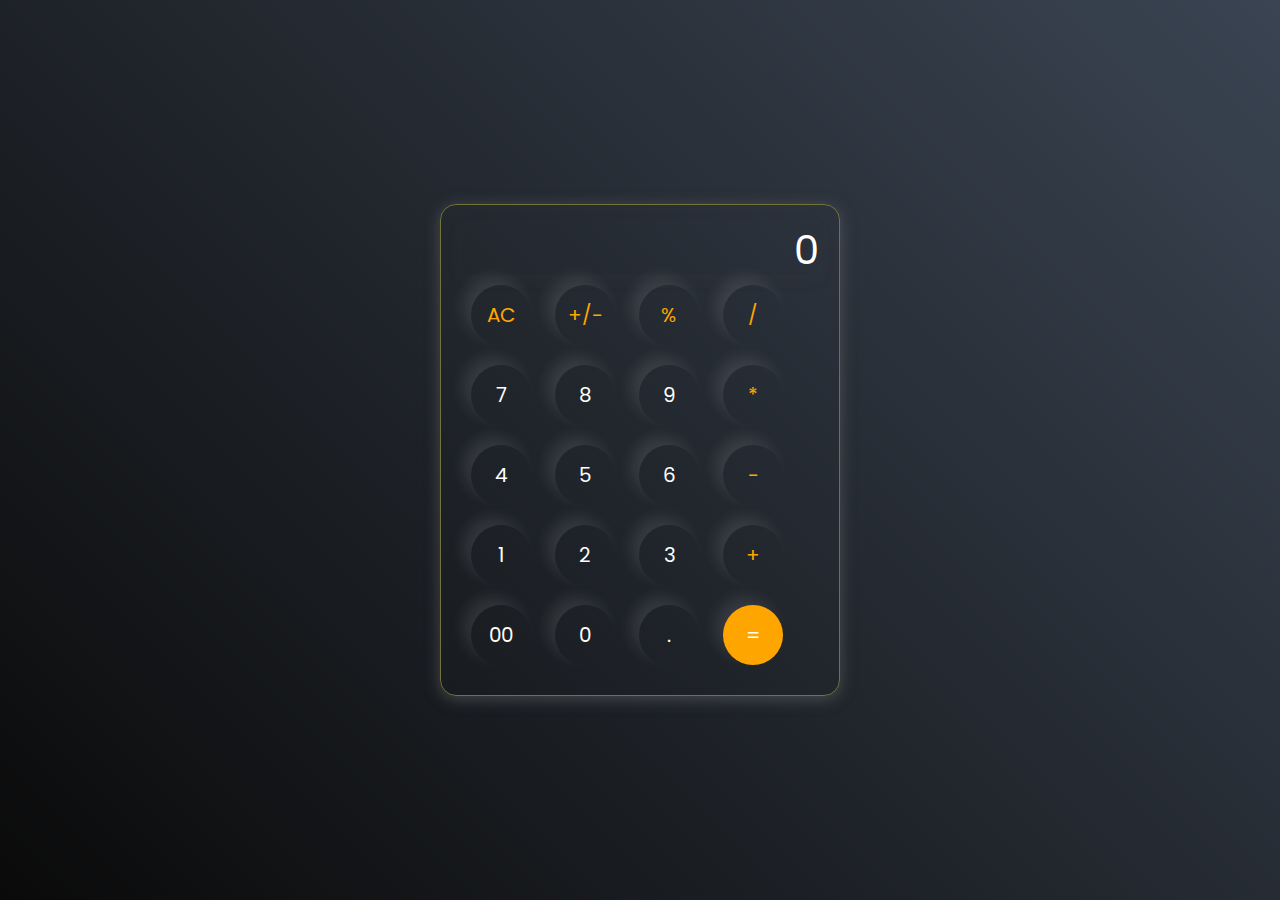
<file: index.html>
<!DOCTYPE html>
<html lang="en">
<head>
    <meta charset="UTF-8">
    <meta name="viewport" content="width=device-width, initial-scale=1.0">
    <title>Calculator</title>
    <link rel="stylesheet" href="style.css">
    <link rel="preconnect" href="https://fonts.googleapis.com">
<link rel="preconnect" href="https://fonts.gstatic.com" crossorigin>
<link href="https://fonts.googleapis.com/css2?family=Montserrat:ital,wght@0,100..900;1,100..900&family=Poppins:ital,wght@0,100;0,200;0,300;0,400;0,500;0,600;0,700;0,800;0,900;1,100;1,200;1,300;1,400;1,500;1,600;1,700;1,800;1,900&display=swap" rel="stylesheet">
</head>
<body>
    
    <div class="Calculator">
        <input type="text" placeholder="0" id="inputbox">
        <div>
        <button class="opretor">AC</button>
        <button class="opretor">+/-</button>
        <button class="opretor">%</button>
        <button class="opretor" >/</button>
        </div>
        <div>
        <button >7</button> 
        <button >8</button>
        <button >9</button>
        <button class="opretor">*</button>
        <div>   
            <button>4</button>
            <button>5</button>
            <button>6</button>
            <button class="opretor">-</button>
        </div>
        <div>
            <button>1</button>
            <button>2</button>
            <button>3</button>
            <button class="opretor">+</button>
            </div>
            <div>
                <button>00</button>
                <button>0</button>
                <button>.</button>
                <button class="equalto">=</button>
    </div>

    <script src="script.js"></script>
</body>
</html>
</file>
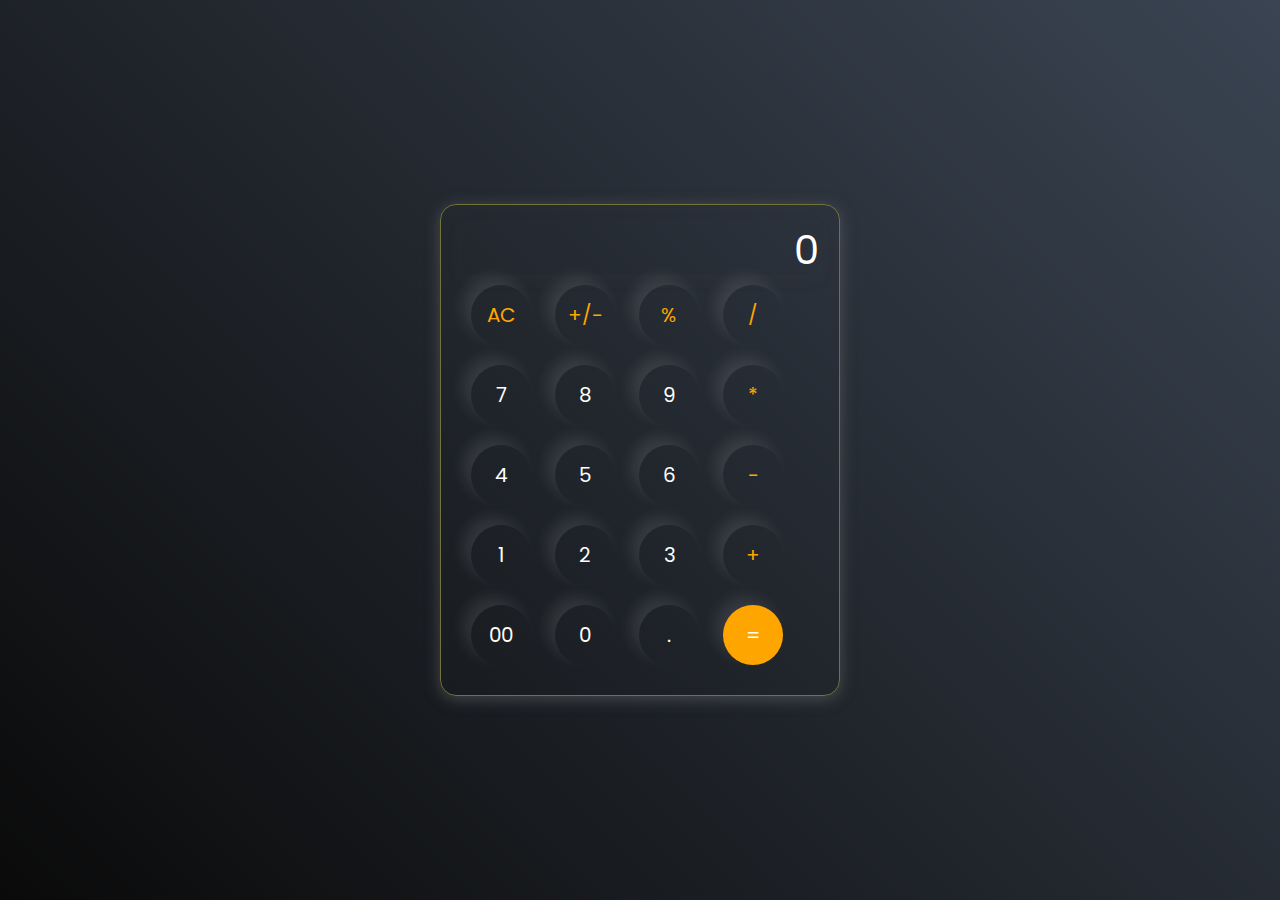
<file: Calculator.html>
<!DOCTYPE html>
<html lang="en">
<head>
    <meta charset="UTF-8">
    <meta name="viewport" content="width=device-width, initial-scale=1.0">
    <title>Calculator</title>
    <link rel="stylesheet" href="Calculator.css">
    <link rel="preconnect" href="https://fonts.googleapis.com">
<link rel="preconnect" href="https://fonts.gstatic.com" crossorigin>
<link href="https://fonts.googleapis.com/css2?family=Montserrat:ital,wght@0,100..900;1,100..900&family=Poppins:ital,wght@0,100;0,200;0,300;0,400;0,500;0,600;0,700;0,800;0,900;1,100;1,200;1,300;1,400;1,500;1,600;1,700;1,800;1,900&display=swap" rel="stylesheet">
</head>
<body>
    
    <div class="Calculator">
        <input type="text" placeholder="0" id="inputbox">
        <div>
        <button class="opretor">AC</button>
        <button class="opretor">+/-</button>
        <button class="opretor">%</button>
        <button class="opretor" >/</button>
        </div>
        <div>
        <button >7</button> 
        <button >8</button>
        <button >9</button>
        <button class="opretor">*</button>
        <div>   
            <button>4</button>
            <button>5</button>
            <button>6</button>
            <button class="opretor">-</button>
        </div>
        <div>
            <button>1</button>
            <button>2</button>
            <button>3</button>
            <button class="opretor">+</button>
            </div>
            <div>
                <button>00</button>
                <button>0</button>
                <button>.</button>
                <button class="equalto">=</button>
    </div>

    <script src="Calculator.js"></script>
</body>
</html>
</file>
<file: style.css>
*{
    margin: 0;
    padding: 0;
    box-sizing: border-box; 
    font-family: 'Poppins', sans-serif;
}
body{
    width: 100%;
    height: 100vh;
    display: flex;
    justify-content: center;
    align-items: center;
background:linear-gradient(45deg,#0a0a0a,#3a4452);
}
.Calculator{
    width: 400px;
    border: 1px solid #717337;
    padding: 20px;
    border-radius: 16px;
    background: transparent;
    box-shadow: 0px 3px 15px rgba(113, 115, 119, 0.5);
}
input{
    width: 100%;
    height: 50px;
    border: none;
    outline: none;
    background: transparent;
    font-size: 40px;
    text-align: right;
    box-shadow: 0px 3px 15px rgba(84, 84, 84, 0.1);
    cursor: pointer;
        color: #ffffff;
  
}
input::placeholder{
    color: #ffffff;
}
button{
    border: none;
    width: 60px;
    height: 60px;
    margin: 10px;
    font-size: 20px;
    border-radius: 50%;
    background: transparent;
    color: #ffffff;
    box-shadow: -8px -8px 15px rgba(255, 255, 255, 0.1);
    cursor: pointer;
}
.equalto{
    background-color: orange;
    color: #ffffff;
    
}
.opretor{
  
    color: orange;
}
/* ===== MOBILE VIEW ===== */
@media (max-width: 480px) {
    .Calculator {
        width: 90%;
        padding: 15px;
        border-radius: 12px;
    }

    input {
        height: 45px;
        font-size: 28px;
    }

    button {
        width: 55px;
        height: 55px;
        margin: 6px;
        font-size: 18px;
    }
}

/* ===== EXTRA SMALL DEVICES ===== */
@media (max-width: 360px) {
    .Calculator {
        width: 95%;
        padding: 12px;
    }

    button {
        width: 48px;
        height: 48px;
        margin: 5px;
        font-size: 16px;
    }

    input {
        font-size: 24px;
    }
}
</file>
<file: Calculator.css>
*{
    margin: 0;
    padding: 0;
    box-sizing: border-box; 
    font-family: 'Poppins', sans-serif;
}
body{
    width: 100%;
    height: 100vh;
    display: flex;
    justify-content: center;
    align-items: center;
background:linear-gradient(45deg,#0a0a0a,#3a4452);
}
.Calculator{
    width: 400px;
    border: 1px solid #717337;
    padding: 20px;
    border-radius: 16px;
    background: transparent;
    box-shadow: 0px 3px 15px rgba(113, 115, 119, 0.5);
}
input{
    width: 100%;
    height: 50px;
    border: none;
    outline: none;
    background: transparent;
    font-size: 40px;
    text-align: right;
    box-shadow: 0px 3px 15px rgba(84, 84, 84, 0.1);
    cursor: pointer;
        color: #ffffff;
  
}
input::placeholder{
    color: #ffffff;
}
button{
    border: none;
    width: 60px;
    height: 60px;
    margin: 10px;
    font-size: 20px;
    border-radius: 50%;
    background: transparent;
    color: #ffffff;
    box-shadow: -8px -8px 15px rgba(255, 255, 255, 0.1);
    cursor: pointer;
}
.equalto{
    background-color: orange;
    color: #ffffff;
    
}
.opretor{
  
    color: orange;
}
</file>
